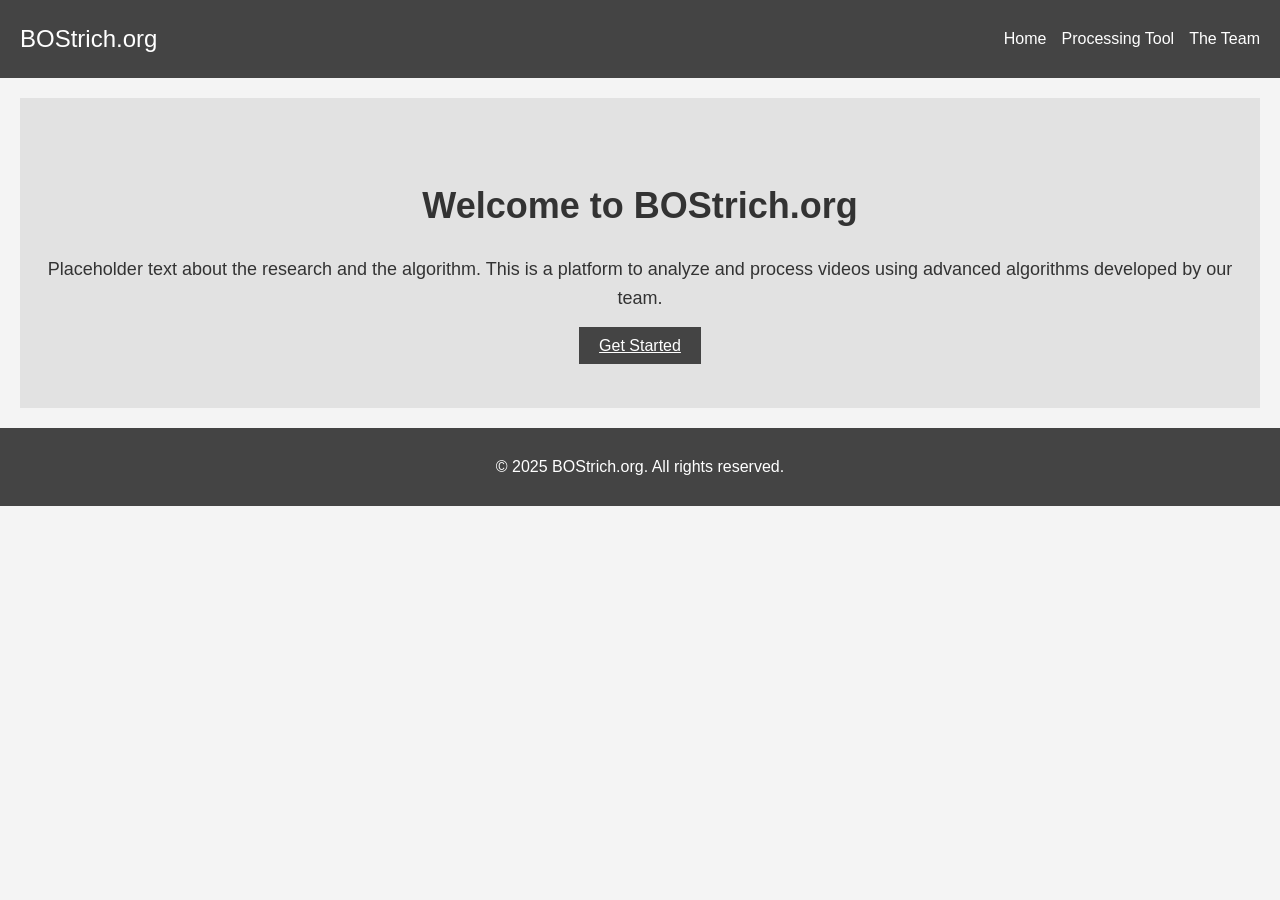
<file: index.html>
<!DOCTYPE html>
<html lang="en">
<head>
    <meta charset="UTF-8">
    <meta name="viewport" content="width=device-width, initial-scale=1.0">
    <title>BOStrich.org</title>
    <link rel="stylesheet" href="styles.css">
</head>
<body>
    <header class="header">
        <nav class="navbar">
            <a href="index.html" class="nav-logo">BOStrich.org</a>
            <ul class="nav-links">
                <li><a href="index.html">Home</a></li>
                <li><a href="processing.html">Processing Tool</a></li>
                <li><a href="team.html">The Team</a></li>
            </ul>
        </nav>
    </header>

    <main class="content">
        <section class="hero">
            <h1>Welcome to BOStrich.org</h1>
            <p>Placeholder text about the research and the algorithm. This is a platform to analyze and process videos using advanced algorithms developed by our team.</p>
            <a href="processing.html" class="btn">Get Started</a>
        </section>
    </main>

    <footer class="footer">
        <p>&copy; 2025 BOStrich.org. All rights reserved.</p>
    </footer>
</body>
</html>
</file>
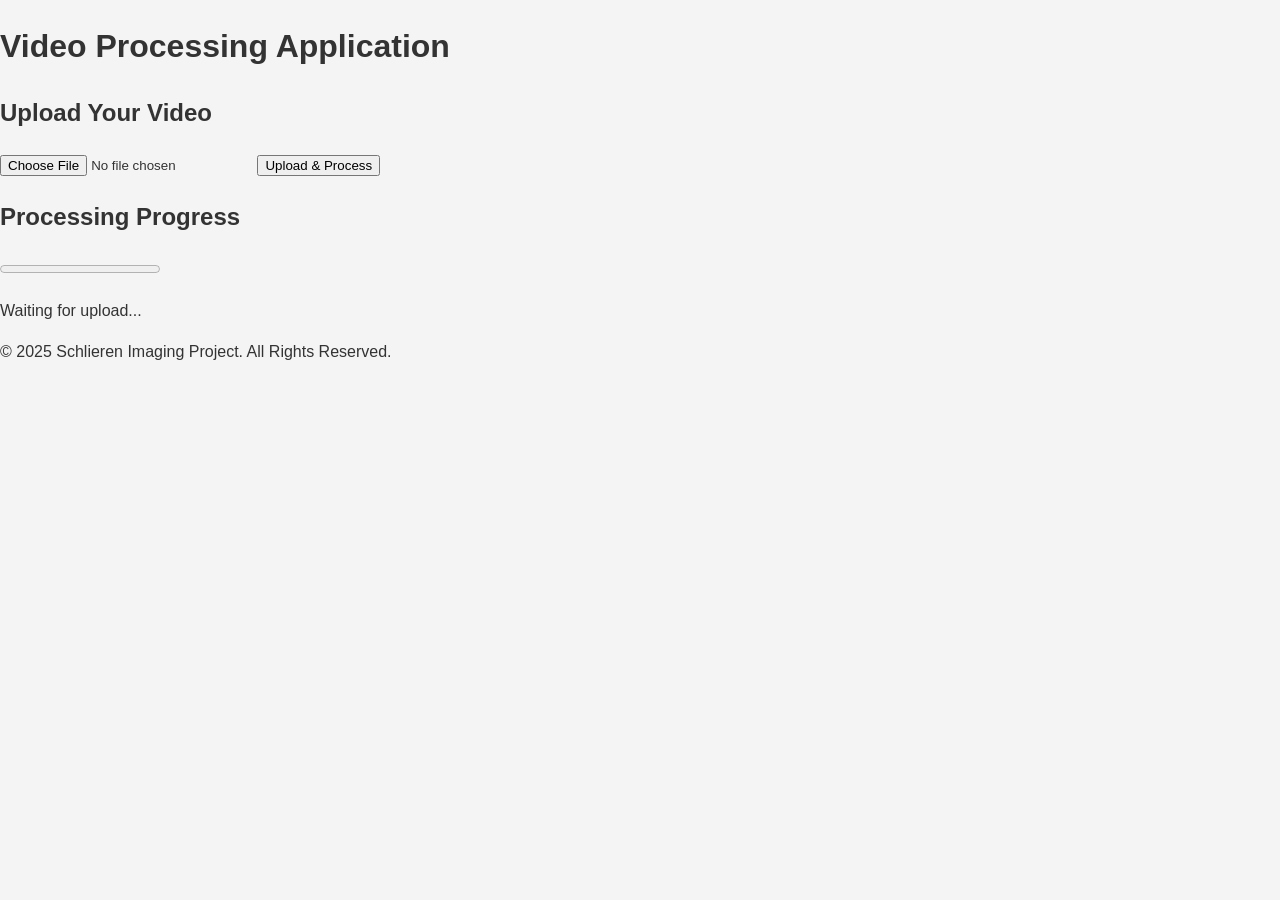
<file: processing.html>
<!DOCTYPE html>
<html lang="en">
<head>
    <meta charset="UTF-8">
    <meta name="viewport" content="width=device-width, initial-scale=1.0">
    <title>Video Processing</title>
    <link rel="stylesheet" href="styles.css">
</head>
<body>
    <header>
        <h1>Video Processing Application</h1>
    </header>

    <main>
        <section class="upload-section">
            <h2>Upload Your Video</h2>
            <input type="file" id="videoInput" accept="video/*">
            <button id="uploadButton">Upload & Process</button>
        </section>

        <section class="progress-section">
            <h2>Processing Progress</h2>
            <progress id="progressBar" value="0" max="100"></progress>
            <p id="progressText">Waiting for upload...</p>
        </section>

        <section class="result-section" id="resultSection" style="display: none;">
            <h2>Processed Video</h2>
            <video id="processedVideo" controls></video>
        </section>
    </main>

    <footer>
        <p>&copy; 2025 Schlieren Imaging Project. All Rights Reserved.</p>
    </footer>

    <script>
        function checkProgress() {
            fetch('/progress')
                .then(response => response.json())
                .then(data => {
                    const progressBar = document.getElementById('progressBar');
                    const progressText = document.getElementById('progressText');
                    progressBar.value = data.value;

                    if (data.value < 100) {
                        progressText.textContent = `Processing: ${data.value}%`;
                        setTimeout(checkProgress, 1000);
                    } else {
                        progressText.textContent = "Processing complete!";
                        fetchProcessedVideo();
                    }
                });
        }

        function fetchProcessedVideo() {
            fetch('/progressed-video-path')
                .then(response => response.json())
                .then(data => {
                    const videoSection = document.getElementById('resultSection');
                    const processedVideo = document.getElementById('processedVideo');
                    processedVideo.src = data.video_url;
                    videoSection.style.display = 'block';
                });
        }

        document.getElementById('uploadButton').addEventListener('click', () => {
            const formData = new FormData();
            const videoFile = document.getElementById('videoInput').files[0];
            if (!videoFile) {
                alert("Please select a video file to upload.");
                return;
            }

            formData.append("video", videoFile);

            fetch('/upload', { method: 'POST', body: formData })
                .then(response => response.json())
                .then(data => {
                    if (data.message) {
                        alert(data.message);
                        document.getElementById('progressText').textContent = "Upload successful. Processing started...";
                        checkProgress();
                    }
                })
                .catch(error => {
                    alert("An error occurred during upload. Please try again.");
                    console.error(error);
                });
        });
    </script>
</body>
</html>
</file>
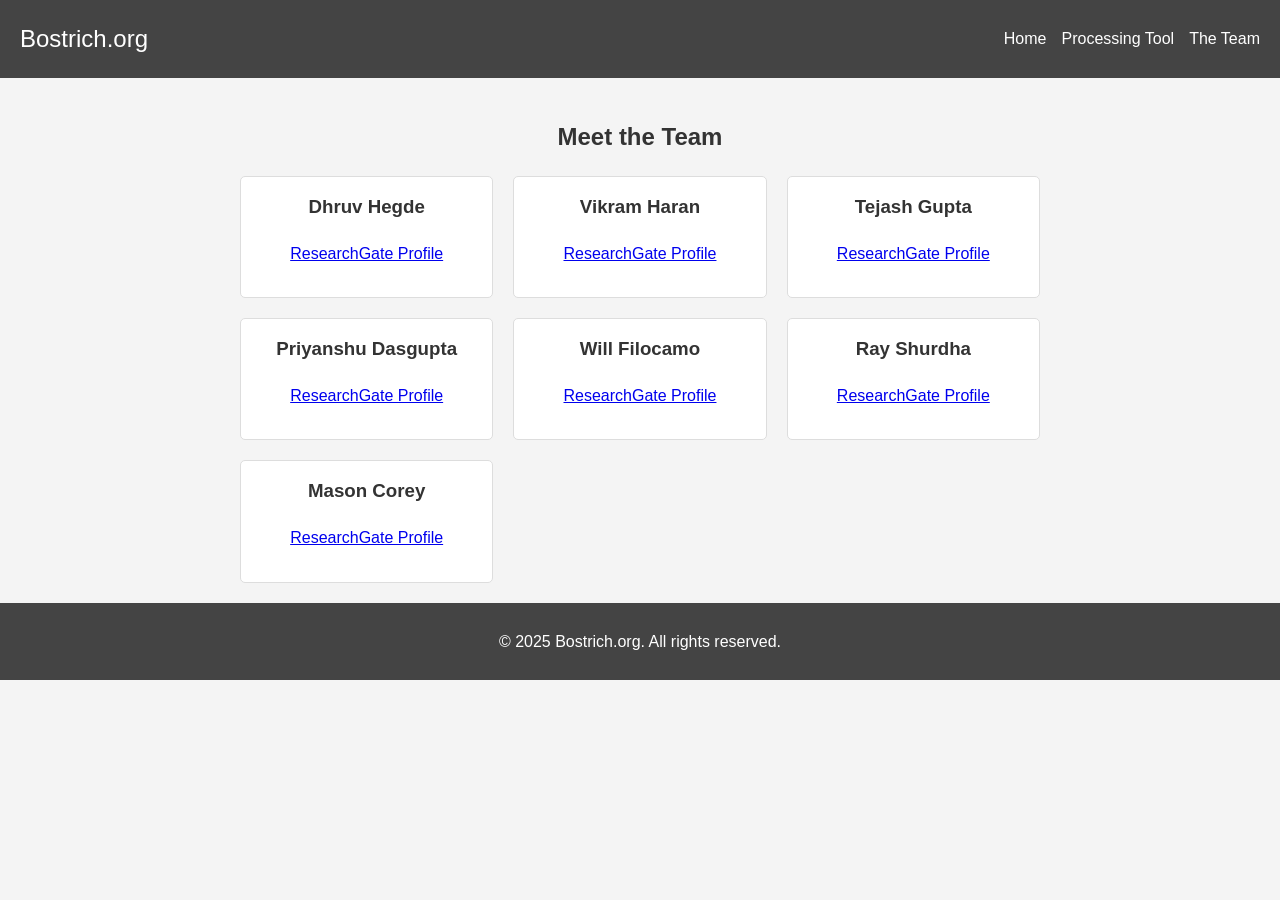
<file: team.html>
<!DOCTYPE html>
<html lang="en">
<head>
    <meta charset="UTF-8">
    <meta name="viewport" content="width=device-width, initial-scale=1.0">
    <title>The Team - Bostrich.org</title>
    <link rel="stylesheet" href="styles.css">
</head>
<body>
    <header class="header">
        <nav class="navbar">
            <a href="index.html" class="nav-logo">Bostrich.org</a>
            <ul class="nav-links">
                <li><a href="index.html">Home</a></li>
                <li><a href="processing.html">Processing Tool</a></li>
                <li><a href="team.html">The Team</a></li>
            </ul>
        </nav>
    </header>

    <main class="content">
        <section class="team-section">
            <h1>Meet the Team</h1>
            <div class="team-grid">
                <div class="team-member">
                    <h3>Dhruv Hegde</h3>
                    <p><a href="https://www.researchgate.net/">ResearchGate Profile</a></p>
                </div>
                <div class="team-member">
                    <h3>Vikram Haran</h3>
                    <p><a href="https://www.researchgate.net/">ResearchGate Profile</a></p>
                </div>
                <div class="team-member">
                    <h3>Tejash Gupta</h3>
                    <p><a href="https://www.researchgate.net/">ResearchGate Profile</a></p>
                </div>
                <div class="team-member">
                    <h3>Priyanshu Dasgupta</h3>
                    <p><a href="https://www.researchgate.net/">ResearchGate Profile</a></p>
                </div>
                <div class="team-member">
                    <h3>Will Filocamo</h3>
                    <p><a href="https://www.researchgate.net/">ResearchGate Profile</a></p>
                </div>
                <div class="team-member">
                    <h3>Ray Shurdha</h3>
                    <p><a href="https://www.researchgate.net/">ResearchGate Profile</a></p>
                </div>
                <div class="team-member">
                    <h3>Mason Corey</h3>
                    <p><a href="https://www.researchgate.net/">ResearchGate Profile</a></p>
                </div>
            </div>
        </section>
    </main>

    <footer class="footer">
        <p>&copy; 2025 Bostrich.org. All rights reserved.</p>
    </footer>
</body>
</html>
</file>
<file: styles.css>
body {
    margin: 0;
    font-family: 'Arial', sans-serif;
    line-height: 1.6;
    color: #333;
    background-color: #f4f4f4;
}

.header {
    background: #444;
    color: #fff;
    padding: 10px 20px;
}

.navbar {
    display: flex;
    justify-content: space-between;
    align-items: center;
}

.nav-logo {
    font-size: 24px;
    text-decoration: none;
    color: #fff;
}

.nav-links {
    list-style: none;
    display: flex;
    gap: 15px;
}

.nav-links li {
    margin: 0;
}

.nav-links a {
    text-decoration: none;
    color: #fff;
    transition: color 0.3s;
}

.nav-links a:hover {
    color: #ddd;
}

.hero {
    text-align: center;
    padding: 50px 20px;
    background: #e2e2e2;
}

.hero h1 {
    font-size: 36px;
    margin-bottom: 20px;
}

.hero p {
    font-size: 18px;
    margin-bottom: 20px;
}

.hero .btn {
    padding: 10px 20px;
    background: #444;
    color: #fff;
    border: none;
    cursor: pointer;
    transition: background 0.3s;
}

.hero .btn:hover {
    background: #555;
}

.content {
    padding: 20px;
}

.processing-section, .team-section {
    max-width: 800px;
    margin: auto;
    text-align: center;
}

.output-container {
    margin-top: 20px;
}

.output-frame {
    width: 100%;
    height: 300px;
    background: #ccc;
    border: 2px solid #444;
    display: flex;
    align-items: center;
    justify-content: center;
}

.team-grid {
    display: grid;
    grid-template-columns: repeat(auto-fit, minmax(200px, 1fr));
    gap: 20px;
    margin-top: 20px;
}

.team-member {
    background: #fff;
    padding: 15px;
    border: 1px solid #ddd;
    border-radius: 5px;
}

.team-member h3 {
    margin-top: 0;
}

.footer {
    background: #444;
    color: #fff;
    text-align: center;
    padding: 10px;
}
</file>
